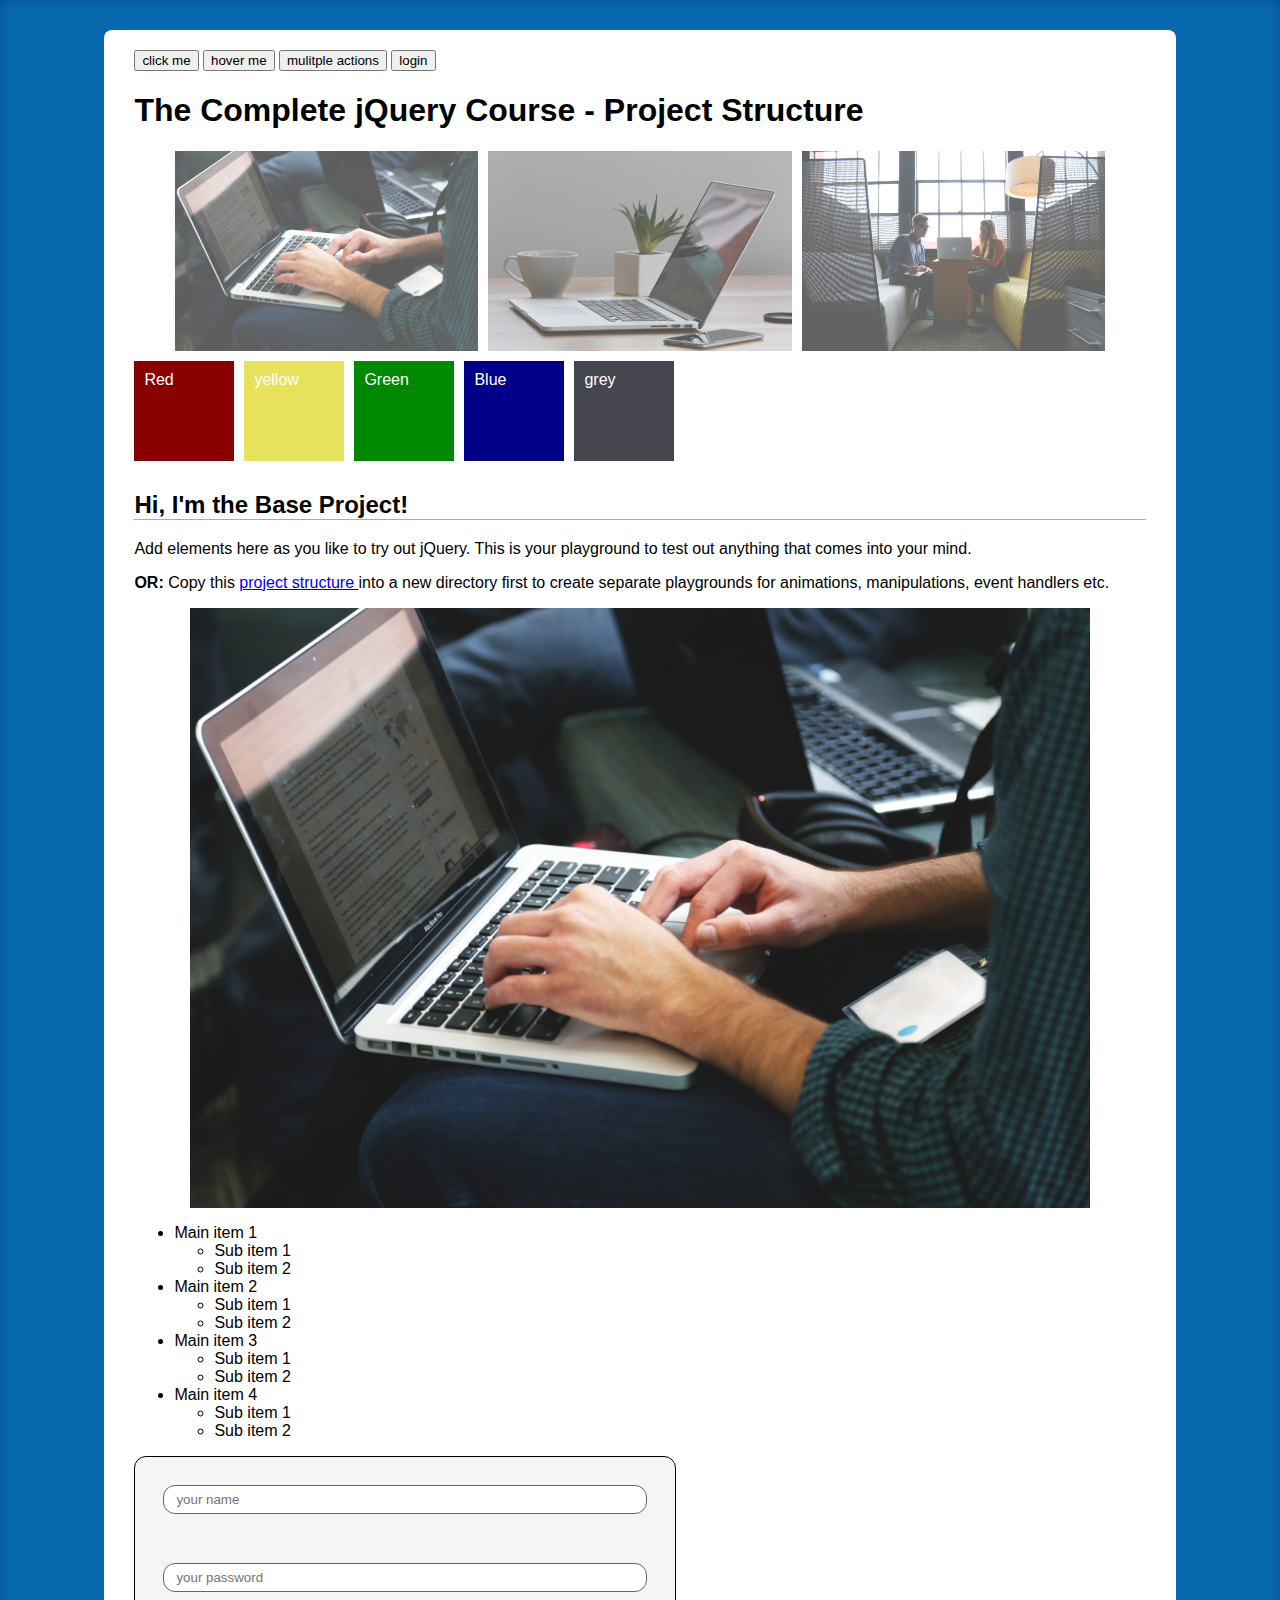
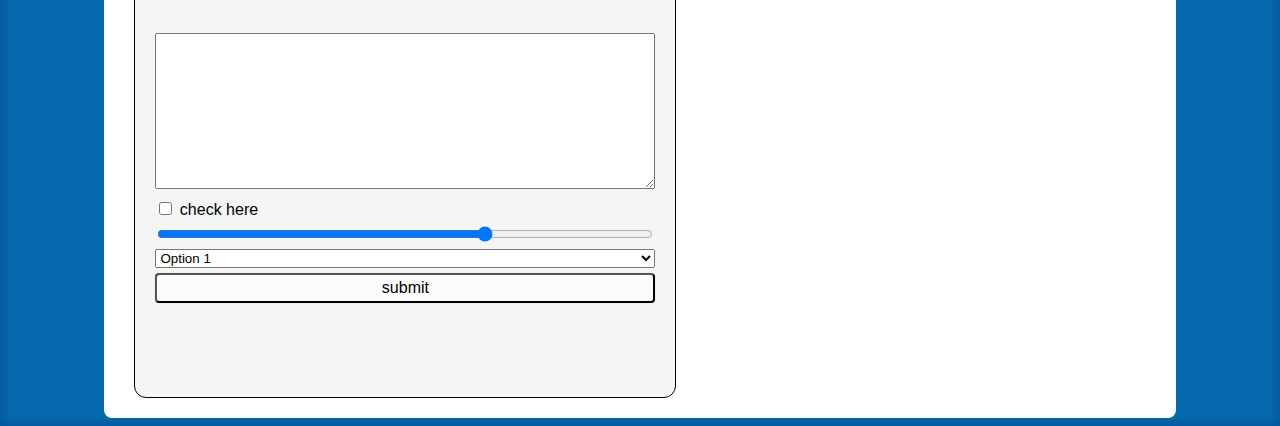
<file: index.html>
<!DOCTYPE html>
<html lang="en">

<head>
  <meta charset="UTF-8">
  <script src="https://code.jquery.com/jquery-1.12.3.min.js"
    integrity="sha256-aaODHAgvwQW1bFOGXMeX+pC4PZIPsvn2h1sArYOhgXQ=" crossorigin="anonymous"></script>
  <!-- <script src="js/script.js"></script> -->
  <script src="js/ajax.js"></script>
  <!-- <script src="js/event.js"></script> -->
  <link rel="stylesheet" href="css/style.css">
  <title>The Complete jQuery Course - Project Structure </title>
</head>

<body>
  <div id="content">
    <button id="btn-click">click me</button>
    <button id="btn-hover">hover me</button>
    <button id="btn-on">mulitple actions</button>
    <button id="login">login</button>
    <h1>The Complete jQuery Course - Project Structure</h1>
    <div class="mini-gallery">
      <img src="images/laptop-mobile_small.jpg" alt="pic">
      <img src='images/laptop-on-table_small.jpg' alt="pic">
      <img src='images/people-office-group-team_small.jpg' alt="pic">


    </div>

    <div class="red-box">Red</div>
    <div class="yellow-box">yellow</div>
    <div class="green-box">Green</div>
    <div class="blue-box">Blue</div>
    <div class="grey-box">grey</div>
    <div class="clear"></div>

    <h2>Hi, I'm the Base Project!</h2>
    <p data-mydata="some data here">Add elements here as you like to try out jQuery. This is your playground to test out
      anything that comes into
      your mind.</p>
    <p><strong>OR:</strong> Copy this
      <a id="link" href="pages/about.html">


        project structure
      </a>
      into a new directory first to create separate playgrounds for
      animations, manipulations, event handlers etc.
    </p>
    <!-- <pre><code id="code"></code></pre> -->
    <div id="img-api" class=""></div>
    <!-- image -->
    <div class="gallery">
      <img src="images/laptop-mobile_small.jpg" alt="pic">

      <button id="right">right</button>
      <button id="left">left</button>
    </div>

    <!-- image -->
    <ul id="list">
      <li>
        Main item 1
        <ul>
          <li>Sub item 1</li>
          <li>Sub item 2</li>
        </ul>
      </li>
      <li>
        Main item 2
        <ul>
          <li>Sub item 1</li>
          <li>Sub item 2</li>
        </ul>
      </li>
      <li>
        Main item 3
        <ul>
          <li>Sub item 1</li>
          <li>Sub item 2</li>
        </ul>
      </li>
      <li>
        Main item 4
        <ul>
          <li>Sub item 1</li>
          <li>Sub item 2</li>
        </ul>
      </li>
    </ul>
    <div class="pokemon" id="pokemon-details"></div>
    <div id="pokemon"></div>


    <form id="form" class="my-form" action="">

      <!-- <input value="james" type="text"> -->
      <input id="name" type="text" placeholder="your name">
      <span id="name-feedback"></span><br>
      <!-- <input id="email" type="email" placeholder="your email"> -->
      <input id="password" type="password" placeholder="your password">
      <span id="password-feedback"></span><br>
      <textarea name="message" id="message" cols="30" rows="10"></textarea>
      <span id="message-feedback"></span>
      <div class="check-box">
        <input id="checkbox" name="cb" type="checkbox">
        <label for="cb">check here</label>
        <span id="checkbox-feedback"></span>
      </div>

      <input type="range" min="1" max="10" value="7">
      <select name="" id="selection">
        <option value="">Option 1</option>
        <option value="">Option 2</option>
        <option value="">Option 3</option>
        <option value="">Option 4</option>
      </select>

      <input type="submit" value="submit">
    </form>

  </div>
  <div class="lightbox">
    <div class="innerlightbox">

      <h2>lightbox</h2>
      <p>Lorem ipsum dolor sit amet consectetur adipisicing elit. Placeat, corporis sequi labore facere rerum suscipit
        modi est blanditiis fugiat reprehenderit.
      </p>
      <form action="submit">
        <input type="email" placeholder="your mail">
        <input type="submit" value="singup">

      </form>
    </div>
  </div>
  <div class="detail-box">


  </div>
</body>

</html>
</file>
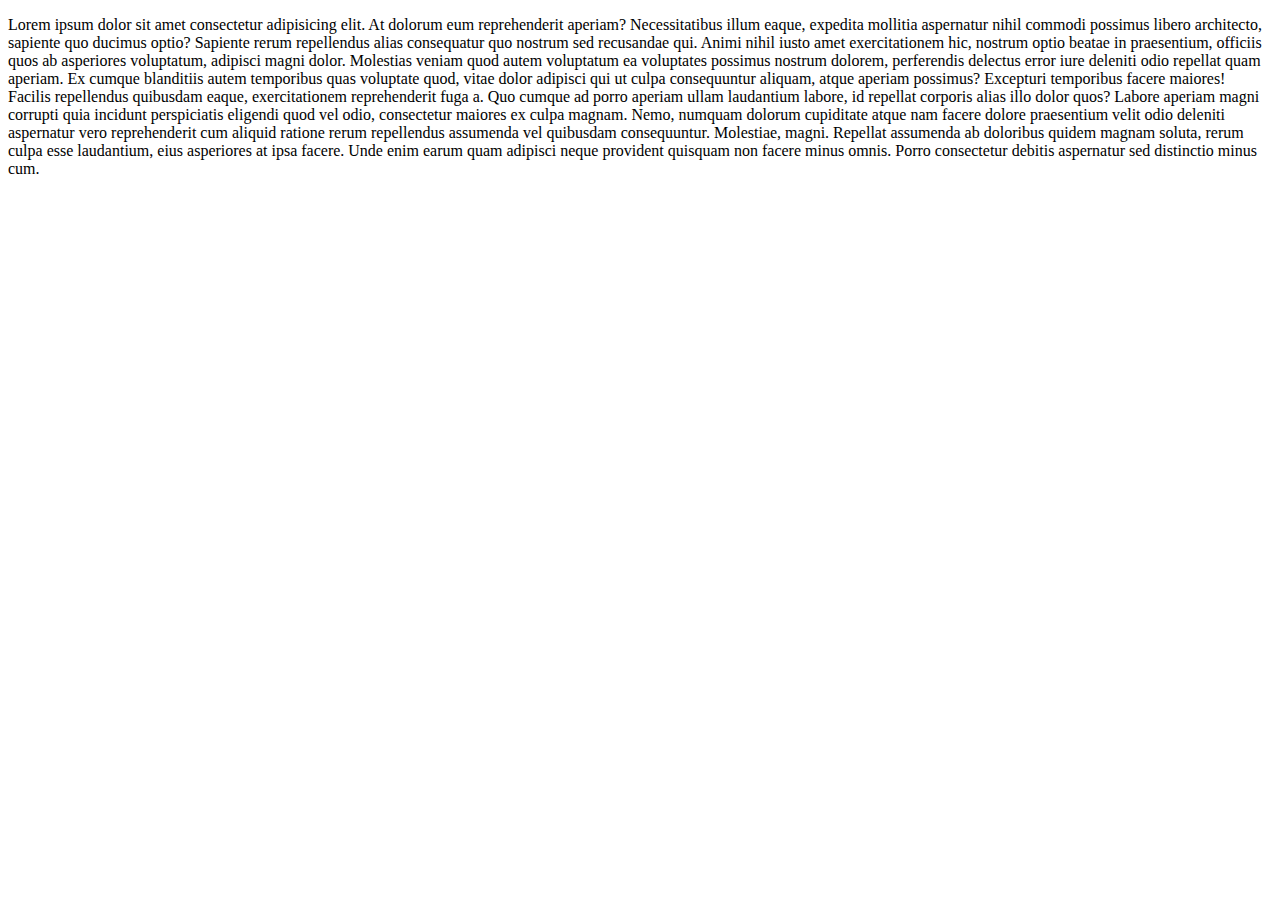
<file: pages/about.html>
<!DOCTYPE html>
<html lang="en">

<head>
	<meta charset="UTF-8">
	<meta http-equiv="X-UA-Compatible" content="IE=edge">
	<meta name="viewport" content="width=device-width, initial-scale=1.0">
	<title>Document</title>
</head>

<body>
	<p>Lorem ipsum dolor sit amet consectetur adipisicing elit. At dolorum eum reprehenderit aperiam? Necessitatibus illum
		eaque, expedita mollitia aspernatur nihil commodi possimus libero architecto, sapiente quo ducimus optio? Sapiente
		rerum repellendus alias consequatur quo nostrum sed recusandae qui. Animi nihil iusto amet exercitationem hic,
		nostrum optio beatae in praesentium, officiis quos ab asperiores voluptatum, adipisci magni dolor. Molestias veniam
		quod autem voluptatum ea voluptates possimus nostrum dolorem, perferendis delectus error iure deleniti odio repellat
		quam aperiam. Ex cumque blanditiis autem temporibus quas voluptate quod, vitae dolor adipisci qui ut culpa
		consequuntur aliquam, atque aperiam possimus? Excepturi temporibus facere maiores! Facilis repellendus quibusdam
		eaque, exercitationem reprehenderit fuga a. Quo cumque ad porro aperiam ullam laudantium labore, id repellat
		corporis alias illo dolor quos? Labore aperiam magni corrupti quia incidunt perspiciatis eligendi quod vel odio,
		consectetur maiores ex culpa magnam. Nemo, numquam dolorum cupiditate atque nam facere dolore praesentium velit odio
		deleniti aspernatur vero reprehenderit cum aliquid ratione rerum repellendus assumenda vel quibusdam consequuntur.
		Molestiae, magni. Repellat assumenda ab doloribus quidem magnam soluta, rerum culpa esse laudantium, eius asperiores
		at ipsa facere. Unde enim earum quam adipisci neque provident quisquam non facere minus omnis. Porro consectetur
		debitis aspernatur sed distinctio minus cum.

	</p>

</body>

</html>
</file>
<file: css/style.css>
.detail-box {
	width: 100%;
	height: 50vh;
	display: none;
	position: absolute;
	left: 0;
	top: 0;
}
.lightbox {
	width: 100%;
	height: 100vh;
	display: none;
	position: absolute;
	left: 0;
	top: 10%;
}
.innerlightbox {
	border: 1px solid black;
	border-radius: 18px;
	z-index: 999;
	display: flex;
	flex-direction: column;
	align-items: center;
	justify-content: center;
	margin: auto;
	width: 50%;
	height: 50%;
	/* padding: 15% 35% 25% 35%; */
	color: #000000;
	background-color: rgba(200, 100, 0, 0.9);
	text-align: center;
	text-shadow: #333 0 1px 0;
}
/*  */
.my-form {
	position: relative;
	display: flex;
	flex-direction: column;
	justify-content: flex-start;
	border: 1px solid black;
	border-radius: 12px;
	width: 500px;
	height: 500px;
	background-color: whitesmoke;
	padding: 20px;
	gap: 5px;
}

.red-box {
	float: left;
	width: 80px;
	height: 80px;
	margin: 10px 10px 10px 0;
	padding: 10px;
	color: #ffffff;
	background-color: #880000;
}

.green-box {
	float: left;
	width: 80px;
	height: 80px;
	margin: 10px 10px 10px 0;
	padding: 10px;
	color: #ffffff;
	background-color: #008800;
}

.blue-box {
	float: left;
	width: 80px;
	height: 80px;
	margin: 10px 10px 10px 0;
	padding: 10px;
	color: #ffffff;
	background-color: #000088;
}
.yellow-box {
	float: left;
	width: 80px;
	height: 80px;
	margin: 10px 10px 10px 0;
	padding: 10px;
	color: #ffffff;
	background-color: #e6e25b;
}
.grey-box {
	float: left;
	width: 80px;
	height: 80px;
	margin: 10px 10px 10px 0;
	padding: 10px;
	color: #ffffff;
	background-color: #464650;
	user-select: none;
}

.large {
	font-size: 125%;
}

.emphasize {
	color: #666;
	font-style: italic;
}

fieldset {
	border-radius: 4px;
	-moz-border-radius: 4px;
	-webkit-border-radius: 4px;
}

label {
	display: inline-block;
	min-width: 100px;
}

input[type='text'],
input[type='email'],
input[type='password'],
input[type='tel'] {
	margin: 8px;
	padding: 6px 12px;
	outline: none;
	border: 1px solid #666;
	border-radius: 12px;
	/* box-shadow: inset 0 0 3px 3px #05c341; */
}

input[type='submit'] {
	font-family: 'Trebuchet MS', Verdana, Arial, sans-serif;
	font-size: 16px;
	padding: 4px 8px;
	background-color: #fcfcfc;
	box-shadow: 0 0 1px 0 #aaa;
	-webkit-border-radius: 4px;
	-moz-border-radius: 4px;
	border-radius: 4px;
}
input[type='submit']:hover {
	background-color: #f4f4f4;
	box-shadow: 0 0 1px 0 #ccc;
}

html {
	min-height: 100%;
	background-color: #0769ad;
	box-shadow: 0 0 8px 4px #06599d inset;
}

body {
	font-size: 16px;
	font-family: 'Trebuchet MS', Verdana, Arial, sans-serif;
}

.clear {
	clear: both;
}

#content {
	overflow: auto;
	width: 80%;
	background-color: #fff;
	margin: 30px auto 0 auto;
	padding: 20px 30px;
	border-radius: 8px;
	-moz-border-radius: 8px;
	-webkit-border-radius: 8px;
}

h1 {
	color: #000;
}

h2 {
	border-bottom: 1px solid #aaa;
}

#dashboard {
	position: absolute;
	width: 120px;
	height: 60%;
	left: -140px;
	top: 100px;
	padding: 20px;
	border-radius: 0 6px 6px 0;
	box-shadow: 0 0 3px 3px #f0f0f0;
	background-color: #999;
}

.fancy-link {
	display: inline-block;
	text-decoration: none;
	color: #111199;
}

.fancy-link:after {
	display: block;
	content: '';
	border-bottom: solid 1px #22a;
	transform: scaleX(0.0001);
	transition: transform 250ms ease-in-out;
}

.fancy-link:hover:after {
	transform: scaleX(1);
}
.mini-gallery {
	display: flex;
	align-items: center;
	justify-content: center;
	gap: 10px;
	width: 100%;
	opacity: 0.7;

	/* position: relative; */
	overflow: hidden;
}

.mini-gallery img {
	/* position: absolute; */
	width: 30%;
	height: 200px;
}

.gallery {
	display: grid;
	align-items: center;
	justify-content: center;
	gap: 10px;

	width: 100%;
	height: 600px;
	/* position: relative; */
	overflow: hidden;
}

.gallery img {
	/* position: absolute; */
	width: 100%;
	height: 600px;
}
#dashboard {
	position: absolute;
	width: 120px;
	height: 60%;
	left: -140px;
	top: 100px;
	padding: 20px;
	border-radius: 0 6px 6px 0;
	box-shadow: 0 0 3px 3px #f0f0f0;
	background-color: #999;
}

.fancy-link {
	display: inline-block;
	text-decoration: none;
	color: #111199;
}

.fancy-link:after {
	display: block;
	content: '';
	border-bottom: solid 1px #22a;
	transform: scaleX(0.0001);
	transition: transform 250ms ease-in-out;
}

.fancy-link:hover:after {
	transform: scaleX(1);
}
</file>
